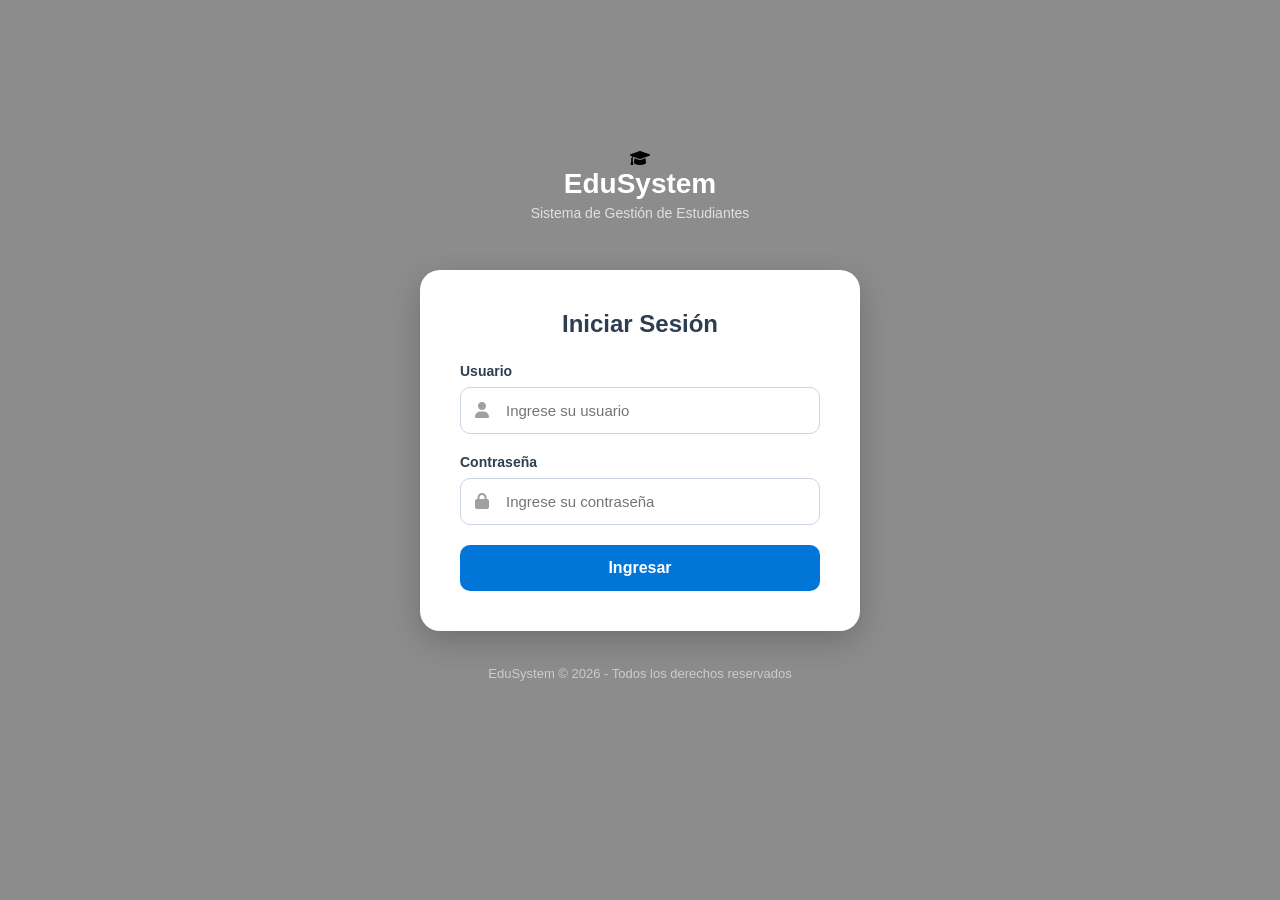
<file: index.html>
<!DOCTYPE html>
<html lang="es">
<head>
    <meta charset="UTF-8">
    <meta name="viewport" content="width=device-width, initial-scale=1.0">
    <title>EduSystem - Inicio de Sesión</title>
    <link rel="stylesheet" href="https://cdnjs.cloudflare.com/ajax/libs/font-awesome/6.0.0/css/all.min.css">
    <style>
        /* ESTILOS GENERALES DEL LOGIN */
        * { 
            margin: 0; 
            padding: 0; 
            box-sizing: border-box; 
            font-family: 'Segoe UI', Tahoma, Geneva, Verdana, sans-serif; 
        }
        
        body { 
            background: url('https://images.unsplash.com/photo-1523050854058-8df90110c9f1?q=80&w=1920') no-repeat center center fixed;
            background-size: cover;
            display: flex; 
            align-items: center; 
            justify-content: center; 
            height: 100vh; 
            position: relative;
        }

        /* Capa oscura para que resalte la tarjeta idéntica a tu captura */
        body::before {
            content: '';
            position: absolute;
            top: 0; left: 0; width: 100%; height: 100%;
            background: rgba(0, 0, 0, 0.45);
            z-index: 1;
        }

        .login-container { 
            background: white; 
            padding: 40px; 
            border-radius: 20px; 
            box-shadow: 0 10px 30px rgba(0,0,0,0.2); 
            width: 100%; 
            max-width: 440px; 
            text-align: center; 
            position: relative;
            z-index: 2;
        }

        .login-header .login-logo-circle {
            background: #ffffff;
            width: 70px;
            height: 70px;
            border-radius: 50%;
            display: flex;
            align-items: center;
            justify-content: center;
            margin: 0 auto 15px auto;
            box-shadow: 0 4px 10px rgba(0,0,0,0.1);
        }

        .login-header i { 
            font-size: 35px; 
            color: #1064a3; 
        }

        .login-header h2 { 
            color: #ffffff; 
            font-size: 28px; 
            font-weight: bold;
            margin-bottom: 2px;
        }

        /* Contenedor de títulos fuera de la tarjeta blanca */
        .login-brand-area {
            position: absolute;
            top: -120px;
            left: 0;
            width: 100%;
        }
        .login-brand-area h2 { color: #fff; font-size: 28px; font-weight: 700; margin-bottom: 5px; }
        .login-brand-area p { color: #e0e0e0; font-size: 14px; }

        .login-container h3 {
            font-size: 24px;
            color: #2c3e50;
            margin-bottom: 25px;
            font-weight: 600;
        }

        .login-input-group { 
            margin-bottom: 20px; 
            text-align: left; 
        }
        
        .login-input-group label { 
            display: block; 
            color: #2c3e50; 
            font-size: 14px; 
            margin-bottom: 8px; 
            font-weight: 600; 
        }

        .input-wrapper { 
            position: relative; 
            display: flex; 
            align-items: center; 
        }
        
        .input-wrapper i { 
            position: absolute; 
            left: 15px; 
            color: #a0a0a0; 
            font-size: 16px;
        }
        
        .input-wrapper input { 
            width: 100%; 
            padding: 14px 14px 14px 45px; 
            border: 1px solid #cbd5e1; 
            border-radius: 10px; 
            outline: none; 
            font-size: 15px; 
            transition: 0.3s; 
            background-color: #fff;
        }
        
        .input-wrapper input:focus { 
            border-color: #1064a3; 
            box-shadow: 0 0 0 3px rgba(16,100,163,0.15); 
        }

        /* EL BOTÓN RE DISEÑADO - IDÉNTICO A TU CAPTURA */
        .login-btn { 
            width: 100%; 
            background: #0275d8; /* Color azul institucional exacto */
            color: white; 
            border: none; 
            padding: 14px; 
            border-radius: 10px; /* Bordes redondeados profesionales */
            font-size: 16px; 
            font-weight: 600; 
            cursor: pointer; 
            margin-top: 15px; 
            transition: background 0.2s ease; 
            display: block;
            text-align: center;
        }
        
        .login-btn:hover { 
            background: #025aa5; 
        }

        .login-footer { 
            position: absolute;
            bottom: -50px;
            left: 0;
            width: 100%;
            color: #ccc; 
            font-size: 13px; 
        }
    </style>
</head>
<body>

    <div class="login-container">
        <div class="login-brand-area">
            <div class="login-logo-circle">
                <i class="fa-solid fa-graduation-cap"></i>
            </div>
            <h2>EduSystem</h2>
            <p>Sistema de Gestión de Estudiantes</p>
        </div>

        <h3>Iniciar Sesión</h3>

        <form class="login-form" onsubmit="return false;">
            <div class="login-input-group">
                <label for="username">Usuario</label>
                <div class="input-wrapper">
                    <i class="fa-solid fa-user"></i>
                    <input type="text" id="username" placeholder="Ingrese su usuario">
                </div>
            </div>

            <div class="login-input-group">
                <label for="password">Contraseña</label>
                <div class="input-wrapper">
                    <i class="fa-solid fa-lock"></i>
                    <input type="password" id="password" placeholder="Ingrese su contraseña">
                </div>
            </div>

            <button type="submit" class="login-btn" onclick="window.location.href='dashboard.html'">
                Ingresar
            </button>
        </form>

        <div class="login-footer">
            <p>EduSystem &copy; 2026 - Todos los derechos reservados</p>
        </div>
    </div>

</body>
</html>
</file>
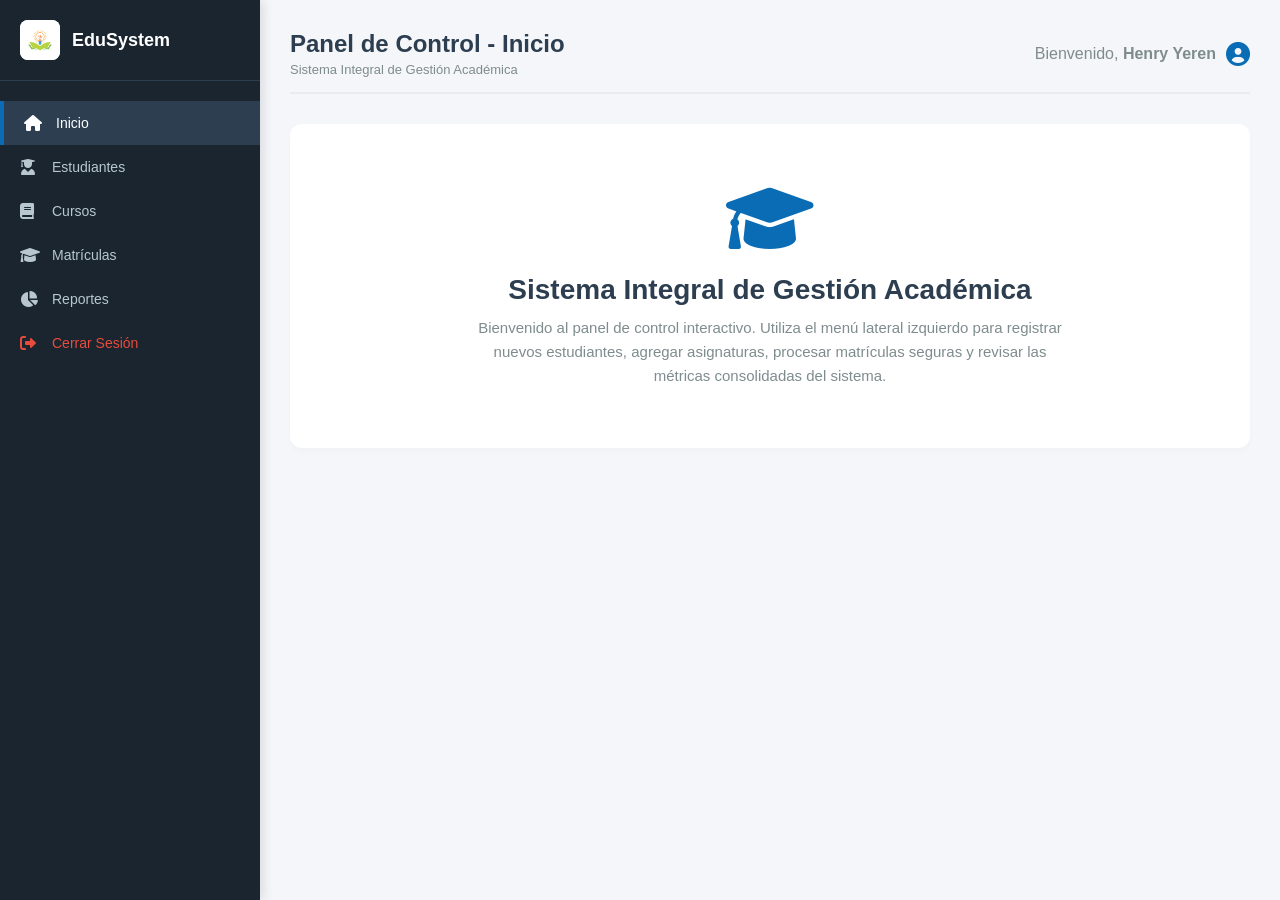
<file: dashboard.html>
<!DOCTYPE html>
<html lang="es">
<head>
    <meta charset="UTF-8">
    <meta name="viewport" content="width=device-width, initial-scale=1.0">
    <title>EduSystem - Panel de Gestión</title>
    <link rel="stylesheet" href="css/estilos.css">
    <link rel="stylesheet" href="https://cdnjs.cloudflare.com/ajax/libs/font-awesome/6.0.0/css/all.min.css">
    <style>
        /* Panel dinámico estilizado para mostrar a quién estás registrando */
        .registro-alerta-notif {
            background-color: #e3fcef;
            border-left: 5px solid #17b978;
            color: #0c7048;
            padding: 15px;
            border-radius: 6px;
            margin: 15px 0;
            display: none;
            align-items: center;
            gap: 12px;
            font-size: 14px;
            animation: fadeInNotif 0.4s ease-in-out;
        }
        @keyframes fadeInNotif {
            from { opacity: 0; transform: translateY(-5px); }
            to { opacity: 1; transform: translateY(0); }
        }
    </style>
</head>
<body class="dash-body-layout">

    <div class="dash-sidebar">
        <div class="dash-sidebar-logo">
            <img src="assets/logo.jpg" alt="EduSystem Logo" onerror="this.style.display='none'">
            <h3>EduSystem</h3>
        </div>
        <nav class="dash-sidebar-menu">
            <a href="#" class="menu-item dash-active" data-target="sec-inicio"><i class="fa-solid fa-house"></i> Inicio</a>
            <a href="#" class="menu-item" data-target="sec-estudiantes"><i class="fa-solid fa-user-graduate"></i> Estudiantes</a>
            <a href="#" class="menu-item" data-target="sec-cursos"><i class="fa-solid fa-book"></i> Cursos</a>
            <a href="#" class="menu-item" data-target="sec-matriculas"><i class="fa-solid fa-graduation-cap"></i> Matrículas</a>
            <a href="#" class="menu-item" data-target="sec-reportes"><i class="fa-solid fa-chart-pie"></i> Reportes</a>
            
            <a href="index.html" class="dash-logout-btn"><i class="fa-solid fa-right-from-bracket"></i> Cerrar Sesión</a>
        </nav>
    </div>

    <div class="dash-main-content">
        
        <header class="dash-main-header">
            <div>
                <h2 id="dash-title">Panel de Control - Inicio</h2>
                <p style="color: #7f8c8d; font-size: 13px; margin-top: 4px;">Sistema Integral de Gestión Académica</p>
            </div>
            <div class="dash-user-info">
                <span>Bienvenido, <strong>Henry Yeren</strong></span>
                <i class="fa-solid fa-circle-user" style="font-size: 24px; color: var(--accent-color);"></i>
            </div>
        </header>

        <section id="sec-inicio" class="dash-section">
            <div class="dash-data-container" style="text-align: center; padding: 60px 20px;">
                <i class="fa-solid fa-graduation-cap" style="font-size: 70px; color: #0b6cb6; margin-bottom: 20px;"></i>
                <h2 style="font-size: 28px; color: #2c3e50; margin-bottom: 10px;">Sistema Integral de Gestión Académica</h2>
                <p style="color: #7f8c8d; max-width: 600px; margin: 0 auto; font-size: 15px; line-height: 1.6;">
                    Bienvenido al panel de control interactivo. Utiliza el menú lateral izquierdo para registrar nuevos estudiantes, agregar asignaturas, procesar matrículas seguras y revisar las métricas consolidadas del sistema.
                </p>
            </div>
        </section>

        <section id="sec-estudiantes" class="dash-section" style="display: none;">
            <div class="dash-data-container" style="margin-bottom: 25px;">
                <h3 style="margin-bottom: 20px; color: #0b6cb6; font-size: 20px;"><i class="fa-solid fa-user-plus"></i> Registrar Estudiante</h3>
                
                <div style="display: grid; grid-template-columns: repeat(auto-fit, minmax(200px, 1fr)); gap: 15px; align-items: flex-end;">
                    <div class="dash-form-group" style="margin: 0;">
                        <label>Código</label>
                        <input type="text" id="est-codigo" placeholder="Código">
                    </div>
                    <div class="dash-form-group" style="margin: 0;">
                        <label>Nombres</label>
                        <input type="text" id="est-nombres" placeholder="Henry">
                    </div>
                    <div class="dash-form-group" style="margin: 0;">
                        <label>Apellidos</label>
                        <input type="text" id="est-apellidos" placeholder="Yeren">
                    </div>
                    <div class="dash-form-group" style="margin: 0;">
                        <label>Carrera</label>
                        <input type="text" id="est-carrera" placeholder="Ing. Sistemas">
                    </div>
                    <div class="dash-form-group" style="margin: 0;">
                        <label>Ciclo</label>
                        <input type="text" id="est-ciclo" placeholder="V">
                    </div>
                    <div class="dash-form-group" style="margin: 0;">
                        <label>Correo</label>
                        <input type="email" id="est-correo" placeholder="henry.yeren@usil.pe">
                    </div>
                    <button class="dash-btn-primary" id="btn-registrar-estudiante" style="height: 42px; justify-content: center; background-color: #1064a3;">
                        Registrar estudiante
                    </button>
                </div>
            </div>

            <div id="alert-estudiante" class="registro-alerta-notif">
                <i class="fa-solid fa-circle-check"></i>
                <span id="text-alert-estudiante"></span>
            </div>

            <div class="dash-data-container">
                <h3 style="margin-bottom: 15px; color: #2c3e50;"><i class="fa-solid fa-list"></i> Lista de Estudiantes</h3>
                <div class="dash-table-responsive">
                    <table class="dash-table">
                        <thead>
                            <tr>
                                <th>Código</th>
                                <th>Nombres</th>
                                <th>Apellidos</th>
                                <th>Carrera</th>
                                <th>Ciclo</th>
                                <th>Correo</th>
                                <th>Acción</th>
                            </tr>
                        </thead>
                        <tbody id="tabla-estudiantes">
                            </tbody>
                    </table>
                </div>
            </div>
        </section>

        <section id="sec-cursos" class="dash-section" style="display: none;">
            <div class="dash-data-container" style="margin-bottom: 25px;">
                <h3 style="margin-bottom: 20px; color: #0b6cb6; font-size: 20px;"><i class="fa-solid fa-book-bookmark"></i> Registrar Curso</h3>
                
                <div style="display: grid; grid-template-columns: repeat(auto-fit, minmax(220px, 1fr)); gap: 15px; align-items: flex-end;">
                    <div class="dash-form-group" style="margin: 0;">
                        <label>Código Curso</label>
                        <input type="text" id="cur-codigo" placeholder="Ej. INF-301">
                    </div>
                    <div class="dash-form-group" style="margin: 0;">
                        <label>Nombre Curso</label>
                        <input type="text" id="cur-nombre" placeholder="Ej. Estructura de Datos">
                    </div>
                    <div class="dash-form-group" style="margin: 0;">
                        <label>Créditos</label>
                        <input type="number" id="cur-creditos" placeholder="Ej. 4">
                    </div>
                    <div class="dash-form-group" style="margin: 0;">
                        <label>Docente</label>
                        <input type="text" id="cur-docente" placeholder="Ej. Héctor Delgado">
                    </div>
                    <button class="dash-btn-primary" id="btn-registrar-curso" style="height: 42px; justify-content: center; background-color: #1064a3;">
                        Registrar Curso
                    </button>
                </div>
            </div>

            <div id="alert-curso" class="registro-alerta-notif">
                <i class="fa-solid fa-circle-check"></i>
                <span id="text-alert-curso"></span>
            </div>

            <div class="dash-data-container">
                <h3 style="margin-bottom: 15px; color: #2c3e50;"><i class="fa-solid fa-bookmark"></i> Cursos Registrados</h3>
                <div class="dash-table-responsive">
                    <table class="dash-table">
                        <thead>
                            <tr>
                                <th>Código</th>
                                <th>Curso</th>
                                <th>Créditos</th>
                                <th>Docente</th>
                                <th>Acción</th>
                            </tr>
                        </thead>
                        <tbody id="tabla-cursos">
                            </tbody>
                    </table>
                </div>
            </div>
        </section>

        <section id="sec-matriculas" class="dash-section" style="display: none;">
            <div class="dash-data-container" style="margin-bottom: 25px;">
                <h3 style="margin-bottom: 20px; color: #0b6cb6; font-size: 20px;"><i class="fa-solid fa-file-signature"></i> Registrar Matrícula</h3>
                
                <div style="display: grid; grid-template-columns: repeat(auto-fit, minmax(280px, 1fr)); gap: 20px; align-items: flex-end;">
                    <div class="dash-form-group" style="margin: 0;">
                        <label>Seleccione estudiante</label>
                        <select id="mat-estudiante" style="width: 100%; padding: 10px; border: 1px solid #dcdde1; border-radius: 6px; height: 40px; background: #fff;">
                            <option value="">-- Seleccionar Alumno --</option>
                        </select>
                    </div>
                    <div class="dash-form-group" style="margin: 0;">
                        <label>Seleccione curso</label>
                        <select id="mat-curso" style="width: 100%; padding: 10px; border: 1px solid #dcdde1; border-radius: 6px; height: 40px; background: #fff;">
                            <option value="">-- Seleccionar Asignatura --</option>
                        </select>
                    </div>
                    <button class="dash-btn-primary" id="btn-registrar-matricula" style="height: 42px; justify-content: center; background-color: #1064a3;">
                        Registrar Matrícula
                    </button>
                </div>
            </div>

            <div id="alert-matricula" class="registro-alerta-notif">
                <i class="fa-solid fa-circle-check"></i>
                <span id="text-alert-matricula"></span>
            </div>

            <div class="dash-data-container">
                <h3 style="margin-bottom: 15px; color: #2c3e50;"><i class="fa-solid fa-clipboard-list"></i> Historial de Matrículas</h3>
                <div class="dash-table-responsive">
                    <table class="dash-table">
                        <thead>
                            <tr>
                                <th>Estudiante</th>
                                <th>Curso</th>
                                <th>Acción</th>
                            </tr>
                        </thead>
                        <tbody id="tabla-matriculas">
                            </tbody>
                    </table>
                </div>
            </div>
        </section>

        <section id="sec-reportes" class="dash-section" style="display: none;">
            <h2 style="margin-bottom: 20px; color: #2c3e50;">Panel de Control - Reportes</h2>
            
            <div class="dash-cards-container" style="display: grid; grid-template-columns: repeat(auto-fit, minmax(240px, 1fr)); gap: 20px;">
                <div class="dash-card" style="background: white; padding: 25px; border-radius: 8px; box-shadow: 0 2px 10px rgba(0,0,0,0.05); display: flex; align-items: center; gap: 20px;">
                    <div style="background: #e8f4fd; color: #0b6cb6; padding: 15px; border-radius: 50%; width: 60px; height: 60px; display: flex; align-items: center; justify-content: center; font-size: 24px;">
                        <i class="fa-solid fa-users"></i>
                    </div>
                    <div>
                        <span id="rep-total-estudiantes" style="font-size: 32px; font-weight: bold; color: #2c3e50; display: block;">1</span>
                        <span style="color: #7f8c8d; font-size: 14px;">Total de Estudiantes</span>
                    </div>
                </div>

                <div class="dash-card" style="background: white; padding: 25px; border-radius: 8px; box-shadow: 0 2px 10px rgba(0,0,0,0.05); display: flex; align-items: center; gap: 20px;">
                    <div style="background: #fef5e7; color: #f39c12; padding: 15px; border-radius: 50%; width: 60px; height: 60px; display: flex; align-items: center; justify-content: center; font-size: 24px;">
                        <i class="fa-solid fa-book"></i>
                    </div>
                    <div>
                        <span id="rep-total-cursos" style="font-size: 32px; font-weight: bold; color: #2c3e50; display: block;">1</span>
                        <span style="color: #7f8c8d; font-size: 14px;">Total de Cursos</span>
                    </div>
                </div>

                <div class="dash-card" style="background: white; padding: 25px; border-radius: 8px; box-shadow: 0 2px 10px rgba(0,0,0,0.05); display: flex; align-items: center; gap: 20px;">
                    <div style="background: #eafaf1; color: #2ecc71; padding: 15px; border-radius: 50%; width: 60px; height: 60px; display: flex; align-items: center; justify-content: center; font-size: 24px;">
                        <i class="fa-solid fa-file-invoice"></i>
                    </div>
                    <div>
                        <span id="rep-total-matriculas" style="font-size: 32px; font-weight: bold; color: #2c3e50; display: block;">1</span>
                        <span style="color: #7f8c8d; font-size: 14px;">Total de Matrículas</span>
                    </div>
                </div>
            </div>
        </section>

    </div>

    <script>
        document.addEventListener('DOMContentLoaded', () => {
            // Inicializar con el registro por defecto de tus capturas
            let estudiantes = [
                { codigo: "A20260101", nombres: "Henry Eduardo", apellidos: "Yeren Almeyda", carrera: "Ingeniería de Sistemas", ciclo: "V", correo: "henry.yeren@edu.pe" }
            ];
            
            let cursos = [
                { codigo: "INF-301", nombre: "Estructura de Datos y Algoritmos", creditos: "4", docente: "Héctor Delgado" }
            ];
            
            let matriculas = [
                { estudiante: "Henry Eduardo Yeren Almeyda", curso: "Estructura de Datos y Algoritmos" }
            ];

            // Renderizado Inicial
            actualizarTablaEstudiantes();
            actualizarTablaCursos();
            actualizarTablaMatriculas();
            actualizarSelects();
            actualizarContadoresReportes();

            // Navegación de pestañas laterales
            const menuItems = document.querySelectorAll('.menu-item');
            const sections = document.querySelectorAll('.dash-section');
            const titleHeader = document.querySelector('#dash-title');

            menuItems.forEach(item => {
                item.addEventListener('click', (e) => {
                    e.preventDefault();
                    menuItems.forEach(i => i.classList.remove('dash-active'));
                    item.classList.add('dash-active');
                    sections.forEach(sec => sec.style.display = 'none');
                    
                    const targetId = item.getAttribute('data-target');
                    document.getElementById(targetId).style.display = 'block';
                    titleHeader.textContent = 'Panel de Control - ' + item.textContent.trim();
                });
            });

            // --- SECCIÓN: ESTUDIANTES ---
            const btnEstudiante = document.getElementById('btn-registrar-estudiante');
            btnEstudiante.addEventListener('click', () => {
                const codigo = document.getElementById('est-codigo').value.trim();
                const nombres = document.getElementById('est-nombres').value.trim();
                const apellidos = document.getElementById('est-apellidos').value.trim();
                const carrera = document.getElementById('est-carrera').value.trim();
                const ciclo = document.getElementById('est-ciclo').value.trim();
                const correo = document.getElementById('est-correo').value.trim();

                if(!codigo || !nombres || !apellidos) {
                    alert('Por favor, rellene al menos el Código, Nombre y Apellido.');
                    return;
                }

                const nuevoEst = { codigo, nombres, apellidos, carrera: carrera || '-', ciclo: ciclo || '-', correo: correo || '-' };
                estudiantes.push(nuevoEst);
                
                actualizarTablaEstudiantes();
                actualizarSelects();
                actualizarContadoresReportes();

                // Mostrar Alerta Visual
                const alertBox = document.getElementById('alert-estudiante');
                document.getElementById('text-alert-estudiante').innerHTML = `Registrando actualmente a: <strong>${nombres} ${apellidos}</strong> con código <strong>[${codigo}]</strong> correctamente.`;
                alertBox.style.display = 'flex';

                // Limpiar campos
                document.getElementById('est-codigo').value = '';
                document.getElementById('est-nombres').value = '';
                document.getElementById('est-apellidos').value = '';
                document.getElementById('est-carrera').value = '';
                document.getElementById('est-ciclo').value = '';
                document.getElementById('est-correo').value = '';
            });

            function actualizarTablaEstudiantes() {
                const tbody = document.getElementById('tabla-estudiantes');
                tbody.innerHTML = '';
                estudiantes.forEach((est, index) => {
                    tbody.innerHTML += `
                        <tr>
                            <td><strong>${est.codigo}</strong></td>
                            <td>${est.nombres}</td>
                            <td>${est.apellidos}</td>
                            <td>${est.carrera}</td>
                            <td>${est.ciclo}</td>
                            <td>${est.correo}</td>
                            <td>
                                <button class="dash-btn-action delete" onclick="eliminarEstudiante(${index})" style="background: none; border: none; color: #e74c3c; cursor: pointer; font-size: 16px;"><i class="fa-solid fa-trash"></i></button>
                            </td>
                        </tr>
                    `;
                });
            }

            window.eliminarEstudiante = (index) => {
                document.getElementById('alert-estudiante').style.display = 'none';
                estudiantes.splice(index, 1);
                actualizarTablaEstudiantes();
                actualizarSelects();
                actualizarContadoresReportes();
            };

            // --- SECCIÓN: CURSOS ---
            const btnCurso = document.getElementById('btn-registrar-curso');
            btnCurso.addEventListener('click', () => {
                const codigo = document.getElementById('cur-codigo').value.trim();
                const nombre = document.getElementById('cur-nombre').value.trim();
                const creditos = document.getElementById('cur-creditos').value.trim();
                const docente = document.getElementById('cur-docente').value.trim();

                if(!codigo || !nombre) {
                    alert('Por favor, ingrese el código y nombre del curso.');
                    return;
                }

                const nuevoCur = { codigo, nombre, creditos: creditos || '-', docente: docente || 'Sin Asignar' };
                cursos.push(nuevoCur);

                actualizarTablaCursos();
                actualizarSelects();
                actualizarContadoresReportes();

                // Mostrar Alerta Visual
                const alertBox = document.getElementById('alert-curso');
                document.getElementById('text-alert-curso').innerHTML = `Registrando actualmente el curso: <strong>${nombre}</strong> [${codigo}] a cargo del Prof. <strong>${nuevoCur.docente}</strong>.`;
                alertBox.style.display = 'flex';

                document.getElementById('cur-codigo').value = '';
                document.getElementById('cur-nombre').value = '';
                document.getElementById('cur-creditos').value = '';
                document.getElementById('cur-docente').value = '';
            });

            function actualizarTablaCursos() {
                const tbody = document.getElementById('tabla-cursos');
                tbody.innerHTML = '';
                cursos.forEach((cur, index) => {
                    tbody.innerHTML += `
                        <tr>
                            <td><strong>${cur.codigo}</strong></td>
                            <td>${cur.nombre}</td>
                            <td>${cur.creditos}</td>
                            <td>${cur.docente}</td>
                            <td>
                                <button class="dash-btn-action delete" onclick="eliminarCurso(${index})" style="background: none; border: none; color: #e74c3c; cursor: pointer; font-size: 16px;"><i class="fa-solid fa-trash"></i></button>
                            </td>
                        </tr>
                    `;
                });
            }

            window.eliminarCurso = (index) => {
                document.getElementById('alert-curso').style.display = 'none';
                cursos.splice(index, 1);
                actualizarTablaCursos();
                actualizarSelects();
                actualizarContadoresReportes();
            };

            // --- SECCIÓN: MATRÍCULAS ---
            function actualizarSelects() {
                const selectEst = document.getElementById('mat-estudiante');
                const selectCur = document.getElementById('mat-curso');

                selectEst.innerHTML = '<option value="">-- Seleccionar Alumno --</option>';
                estudiantes.forEach((est, idx) => {
                    selectEst.innerHTML += `<option value="${idx}">${est.codigo} - ${est.nombres} ${est.apellidos}</option>`;
                });

                selectCur.innerHTML = '<option value="">-- Seleccionar Asignatura --</option>';
                cursos.forEach((cur, idx) => {
                    selectCur.innerHTML += `<option value="${idx}">${cur.codigo} - ${cur.nombre}</option>`;
                });
            }

            const btnMatricula = document.getElementById('btn-registrar-matricula');
            btnMatricula.addEventListener('click', () => {
                const estIdx = document.getElementById('mat-estudiante').value;
                const curIdx = document.getElementById('mat-curso').value;

                if(estIdx === "" || curIdx === "") {
                    alert('Debe seleccionar un estudiante y un curso válidos.');
                    return;
                }

                const alumnoSelected = estudiantes[estIdx];
                const cursoSelected = cursos[curIdx];

                const nuevaMat = {
                    estudiante: `${alumnoSelected.nombres} ${alumnoSelected.apellidos}`,
                    curso: cursoSelected.nombre
                };

                matriculas.push(nuevaMat);
                
                actualizarTablaMatriculas();
                actualizarContadoresReportes();

                // Mostrar Alerta Visual
                const alertBox = document.getElementById('alert-matricula');
                document.getElementById('text-alert-matricula').innerHTML = `Matriculando actualmente a: <strong>${nuevaMat.estudiante}</strong> en el curso de <strong>${nuevaMat.curso}</strong>.`;
                alertBox.style.display = 'flex';

                document.getElementById('mat-estudiante').value = "";
                document.getElementById('mat-curso').value = "";
            });

            function actualizarTablaMatriculas() {
                const tbody = document.getElementById('tabla-matriculas');
                tbody.innerHTML = '';
                matriculas.forEach((mat, index) => {
                    tbody.innerHTML += `
                        <tr>
                            <td>${mat.estudiante}</td>
                            <td>${mat.curso}</td>
                            <td>
                                <button class="dash-btn-action delete" onclick="eliminarMatricula(${index})" style="background: none; border: none; color: #e74c3c; cursor: pointer; font-size: 16px;"><i class="fa-solid fa-ban"></i></button>
                            </td>
                        </tr>
                    `;
                });
            }

            window.eliminarMatricula = (index) => {
                document.getElementById('alert-matricula').style.display = 'none';
                matriculas.splice(index, 1);
                actualizarTablaMatriculas();
                actualizarContadoresReportes();
            };

            // --- CONTADORES EN TIEMPO REAL (REPORTES) ---
            function actualizarContadoresReportes() {
                document.getElementById('rep-total-estudiantes').textContent = estudiantes.length;
                document.getElementById('rep-total-cursos').textContent = cursos.length;
                document.getElementById('rep-total-matriculas').textContent = matriculas.length;
            }
        });
    </script>
</body>
</html>
</file>
<file: css/estilos.css>
/* ==========================================
   VARIABLES DE COLOR ORIGINALES (LOGIN)
========================================== */
:root {
    --primary-color: #1e543d; /* Verde oscuro del logo */
    --accent-color: #0b6cb6;  /* Azul del botón Ingresar */
    --background-overlay: rgba(20, 35, 50, 0.70); /* Fondo oscuro translúcido */
    --text-dark: #2c3e50;
    --border-color: #dcdde1;
}

* {
    margin: 0;
    padding: 0;
    box-sizing: border-box;
    font-family: 'Segoe UI', Tahoma, Geneva, Verdana, sans-serif;
}

/* ==========================================
   ESTILOS BASE DEL LOGIN (TAL CUAL ESTABA)
========================================== */
body {
    min-height: 100vh;
    display: flex;
    justify-content: center;
    align-items: center;
    background: linear-gradient(var(--background-overlay), var(--background-overlay)), 
                url('../assets/background.jpg') no-repeat center center/cover;
    padding: 20px;
}

.login-container {
    width: 100%;
    max-width: 400px;
    display: flex;
    flex-direction: column;
    align-items: center;
}

.logo-container-box {
    width: 85px;
    height: 85px;
    background-color: #ffffff;
    border-radius: 20px;
    margin: 0 auto 12px auto;
    display: flex;
    justify-content: center;
    align-items: center;
    padding: 5px;
    box-shadow: 0 4px 15px rgba(0,0,0,0.2);
}

.logo-container-box img {
    max-width: 100%;
    max-height: 100%;
    object-fit: contain;
}

.login-header {
    text-align: center;
    color: #ffffff;
    margin-bottom: 20px;
}

.login-header h1 {
    font-size: 28px;
    font-weight: 700;
    letter-spacing: 0.5px;
}

.login-header p {
    font-size: 14px;
    opacity: 0.9;
    margin-top: 4px;
}

form {
    background: #ffffff;
    width: 100%;
    padding: 35px;
    border-radius: 20px;
    box-shadow: 0 15px 30px rgba(0, 0, 0, 0.25);
}

form h2 {
    text-align: center;
    color: var(--text-dark);
    font-size: 22px;
    margin-bottom: 25px;
    font-weight: 600;
}

.input-group {
    margin-bottom: 20px;
}

.input-group label {
    display: block;
    font-size: 13px;
    color: var(--text-dark);
    font-weight: 600;
    margin-bottom: 8px;
}

.input-wrapper {
    position: relative;
    display: flex;
    align-items: center;
}

.input-wrapper i {
    position: absolute;
    color: #95a5a6;
    font-size: 16px;
}

.input-wrapper i:first-child {
    left: 15px;
}

.input-wrapper .toggle-password {
    right: 15px;
    cursor: pointer;
    transition: color 0.2s;
}

.input-wrapper .toggle-password:hover {
    color: var(--accent-color);
}

.input-wrapper input {
    width: 100%;
    padding: 14px 15px 14px 42px;
    border: 1px solid var(--border-color);
    background-color: #f8f9fa;
    border-radius: 10px;
    font-size: 14px;
    color: #2c3e50;
    outline: none;
    transition: all 0.3s ease;
}

.input-wrapper input:focus {
    border-color: var(--accent-color);
    background-color: #ffffff;
    box-shadow: 0 0 0 4px rgba(11, 108, 182, 0.15);
}

.btn-submit {
    width: 100%;
    padding: 14px;
    background-color: var(--accent-color);
    color: #ffffff;
    border: none;
    border-radius: 10px;
    font-size: 15px;
    font-weight: 600;
    cursor: pointer;
    transition: background-color 0.2s, transform 0.1s;
    margin-top: 10px;
}

.btn-submit:hover {
    background-color: #09548f;
}

.btn-submit:active {
    transform: scale(0.98);
}

.login-footer {
    text-align: center;
    margin-top: 20px;
}

.login-footer p {
    font-size: 12px;
    color: rgba(255, 255, 255, 0.7);
}


/* ==========================================
   ESTILOS AISLADOS PARA EL DASHBOARD
========================================== */
body.dash-body-layout {
    background: #f4f6f9;
    min-height: 100vh;
    display: flex;
    justify-content: flex-start;
    align-items: stretch;
    padding: 0;
}

.dash-sidebar {
    width: 260px;
    background-color: #1a252f;
    color: #ffffff;
    display: flex;
    flex-direction: column;
    padding: 20px 0;
    box-shadow: 4px 0 10px rgba(0,0,0,0.1);
}

.dash-sidebar-logo {
    display: flex;
    align-items: center;
    padding: 0 20px 20px 20px;
    border-bottom: 1px solid #2c3e50;
    margin-bottom: 20px;
}

.dash-sidebar-logo img {
    width: 40px;
    height: 40px;
    border-radius: 8px;
    margin-right: 12px;
    object-fit: contain;
    background: white;
}

.dash-sidebar-logo h3 {
    font-size: 18px;
    font-weight: 600;
}

.dash-sidebar-menu a {
    display: flex;
    align-items: center;
    padding: 14px 20px;
    color: #b8c7ce;
    text-decoration: none;
    font-size: 14px;
    transition: all 0.3s;
}

.dash-sidebar-menu a i {
    margin-right: 12px;
    font-size: 16px;
    width: 20px;
}

.dash-sidebar-menu a:hover, .dash-sidebar-menu a.dash-active {
    background-color: #2c3e50;
    color: #ffffff;
    border-left: 4px solid var(--accent-color);
}

.dash-sidebar-menu a.dash-logout-btn {
    margin-top: auto;
    color: #e74c3c;
}

.dash-sidebar-menu a.dash-logout-btn:hover {
    background-color: #c0392b;
    color: white;
    border-left: 4px solid #c0392b;
}

.dash-main-content {
    flex: 1;
    display: flex;
    flex-direction: column;
    padding: 30px;
    overflow-y: auto;
}

.dash-main-header {
    display: flex;
    justify-content: space-between;
    align-items: center;
    margin-bottom: 30px;
    border-bottom: 2px solid #e9ecef;
    padding-bottom: 15px;
}

.dash-main-header h2 {
    color: #2c3e50;
    font-size: 24px;
}

.dash-user-info {
    display: flex;
    align-items: center;
    gap: 10px;
    color: #7f8c8d;
    font-weight: 500;
}

.dash-user-info i {
    font-size: 20px;
    color: #2c3e50;
}

.dash-cards-container {
    display: flex;
    gap: 20px;
    margin-bottom: 30px;
}

.dash-card {
    background: white;
    flex: 1;
    padding: 20px;
    border-radius: 12px;
    display: flex;
    align-items: center;
    box-shadow: 0 4px 6px rgba(0,0,0,0.02);
}

.dash-card-icon {
    width: 50px;
    height: 50px;
    border-radius: 10px;
    display: flex;
    justify-content: center;
    align-items: center;
    font-size: 24px;
    margin-right: 15px;
}

.dash-card-info h3 {
    font-size: 22px;
    color: #2c3e50;
}

.dash-card-info p {
    font-size: 13px;
    color: #95a5a6;
}

.dash-data-container {
    background: white;
    padding: 25px;
    border-radius: 12px;
    box-shadow: 0 4px 6px rgba(0,0,0,0.02);
}

.dash-table-actions {
    display: flex;
    justify-content: space-between;
    align-items: center;
    margin-bottom: 20px;
}

.dash-search-box {
    position: relative;
    width: 300px;
}

.dash-search-box i {
    position: absolute;
    left: 12px;
    top: 50%;
    transform: translateY(-50%);
    color: #95a5a6;
}

.dash-search-box input {
    width: 100%;
    padding: 10px 10px 10px 35px;
    border: 1px solid #dcdde1;
    border-radius: 8px;
    outline: none;
    font-size: 14px;
}

.dash-btn-primary {
    background-color: var(--accent-color);
    color: white;
    border: none;
    padding: 10px 20px;
    border-radius: 8px;
    cursor: pointer;
    font-weight: 600;
    display: flex;
    align-items: center;
    gap: 8px;
}

.dash-btn-primary:hover { background-color: #09548f; }

.dash-table-responsive { width: 100%; overflow-x: auto; }
.dash-table { width: 100%; border-collapse: collapse; text-align: left; }
.dash-table th, .dash-table td { padding: 14px; border-bottom: 1px solid #eee; font-size: 14px; }
.dash-table th { background-color: #f8f9fa; color: #34495e; font-weight: 600; }
.dash-table tr:hover { background-color: #fcfcfc; }

.dash-status-badge {
    padding: 4px 8px;
    border-radius: 20px;
    font-size: 12px;
    font-weight: 600;
}
.dash-status-badge.activo { background-color: #e3fcef; color: #17b978; }
.dash-status-badge.inactivo { background-color: #ffe9e9; color: #e74c3c; }

.dash-btn-action {
    background: none;
    border: none;
    cursor: pointer;
    font-size: 15px;
    margin-right: 10px;
    transition: transform 0.1s;
}
.dash-btn-action.edit { color: #f39c12; }
.dash-btn-action.delete { color: #e74c3c; }
.dash-btn-action:hover { transform: scale(1.15); }

/* Modales del Dashboard */
.dash-modal {
    position: fixed;
    top: 0; left: 0; width: 100%; height: 100%;
    background-color: rgba(0,0,0,0.4);
    display: flex; justify-content: center; align-items: center;
    opacity: 0; pointer-events: none; transition: all 0.3s ease;
}
.dash-modal.dash-open { opacity: 1; pointer-events: auto; }
.dash-modal-content {
    background: white; padding: 25px; border-radius: 12px;
    width: 100%; max-width: 450px; box-shadow: 0 10px 25px rgba(0,0,0,0.1);
}
.dash-modal-header {
    display: flex; justify-content: space-between; align-items: center;
    margin-bottom: 20px; border-bottom: 1px solid #eee; padding-bottom: 10px;
}
.dash-close-modal { font-size: 24px; cursor: pointer; color: #95a5a6; }
.dash-close-modal:hover { color: #333; }

.dash-form-group { margin-bottom: 15px; }
.dash-form-group label { display: block; font-size: 13px; font-weight: 600; margin-bottom: 5px; color: #34495e;}
.dash-form-group input, .dash-form-group select {
    width: 100%; padding: 10px; border: 1px solid #dcdde1; border-radius: 6px; outline: none;
}
.dash-btn-submit-modal {
    width: 100%; padding: 12px; background-color: #17b978; color: white;
    border: none; border-radius: 6px; font-weight: 600; cursor: pointer; margin-top: 10px;
}
.dash-btn-submit-modal:hover { background-color: #149f67; }
</file>
